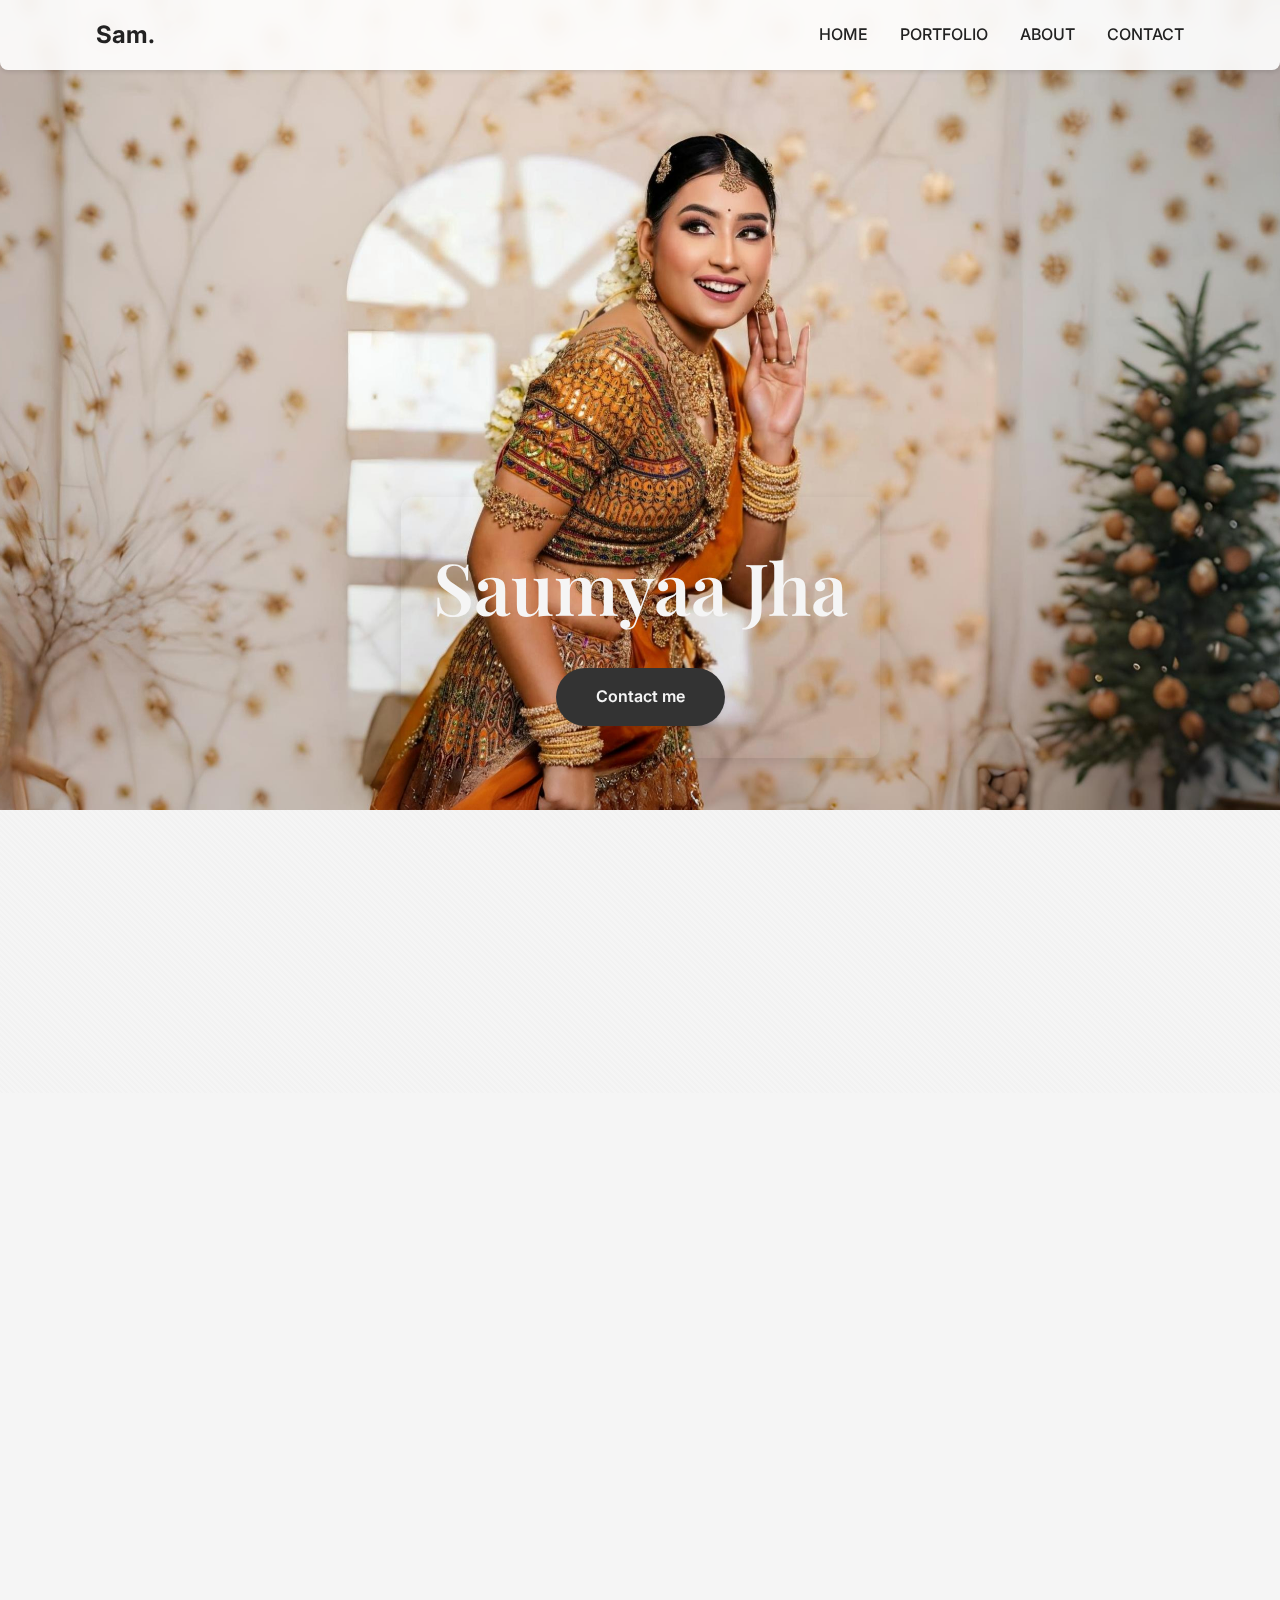
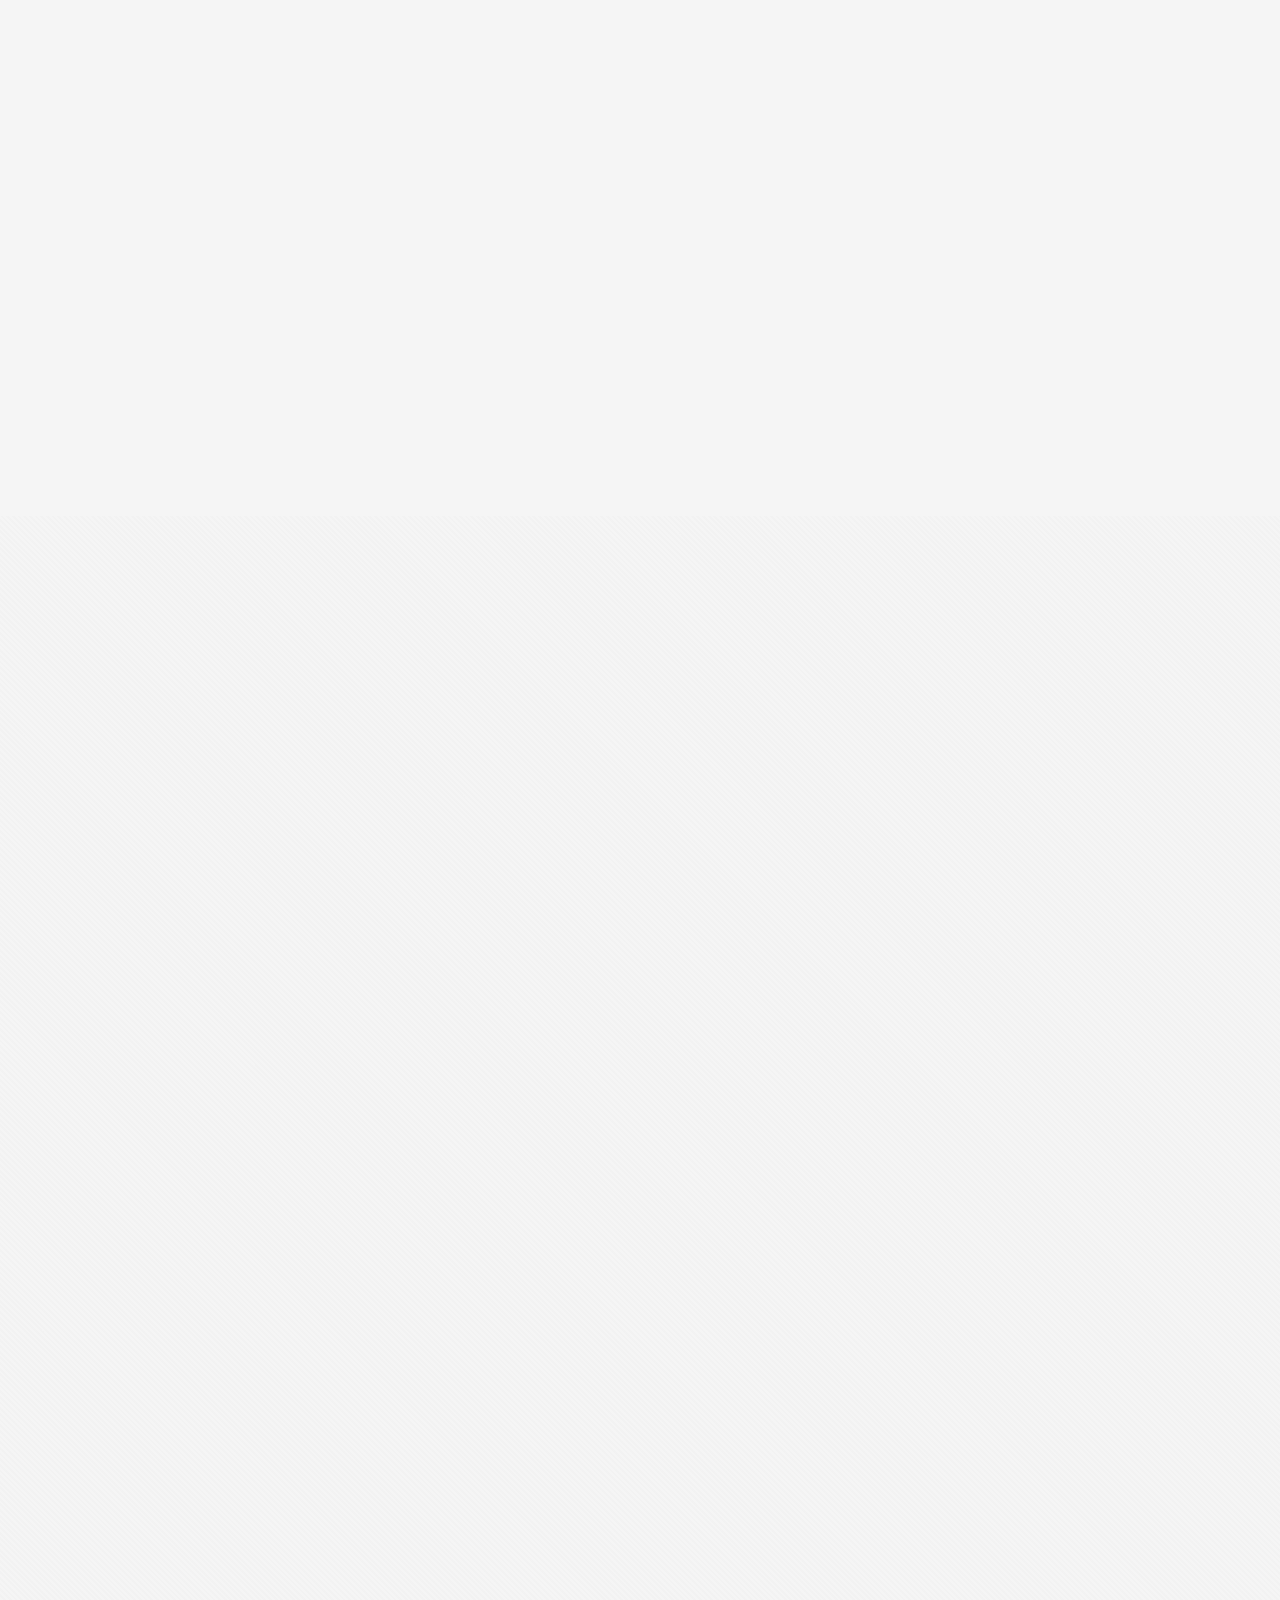
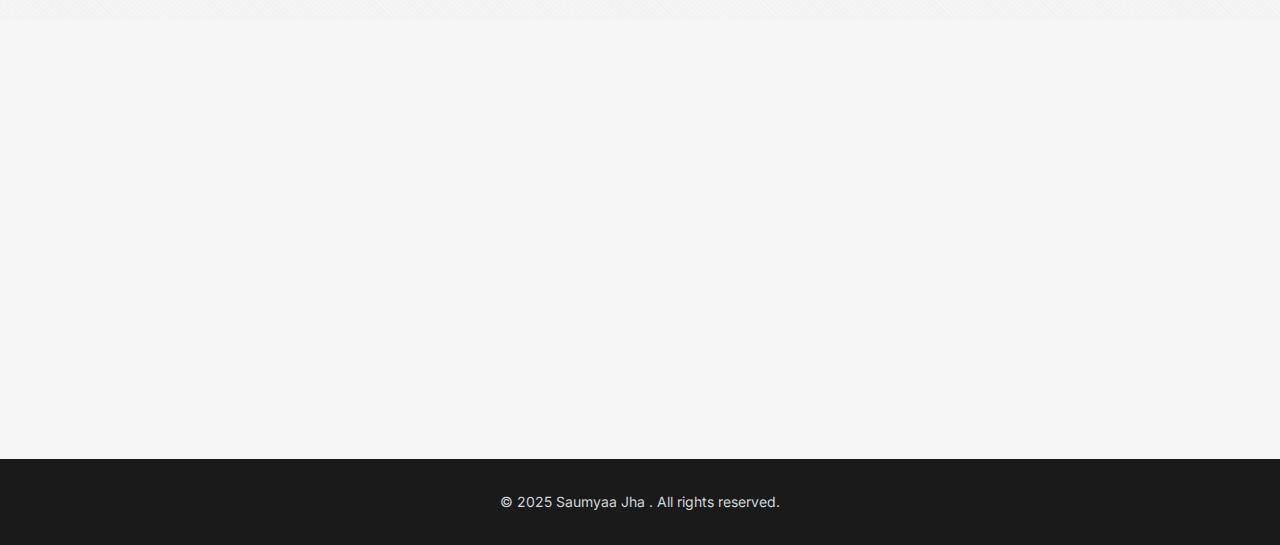
<file: index.html>
<!DOCTYPE html>
<html lang="en">
<head>
    <meta charset="UTF-8">
    <meta name="viewport" content="width=device-width, initial-scale=1.0">
    <title>Saumyaa Jha - Portfolio</title>
    <link rel="stylesheet" href="style1.css">
    <link rel="preconnect" href="https://fonts.googleapis.com">
    <link rel="preconnect" href="https://fonts.gstatic.com" crossorigin>
    <link href="https://fonts.googleapis.com/css2?family=Inter:wght@300;400;500;600;700&family=Playfair+Display:wght@400;500;600;700&display=swap" rel="stylesheet">
    <link rel="stylesheet" href="https://cdnjs.cloudflare.com/ajax/libs/font-awesome/6.0.0-beta3/css/all.min.css">
    <link href="https://unpkg.com/aos@2.3.1/dist/aos.css" rel="stylesheet">
</head>
<body>

    <header class="header">
        <div class="header-content">
            <div class="logo" data-aos="fade-right">Sam.</div>
            <nav class="nav-desktop">
                <ul>
                    <li data-aos="fade-down" data-aos-delay="100"><a href="#home">HOME</a></li>
                    <li data-aos="fade-down" data-aos-delay="200"><a href="#portfolio">PORTFOLIO</a></li>
                    <li data-aos="fade-down" data-aos-delay="300"><a href="#about">ABOUT</a></li>
                    <li data-aos="fade-down" data-aos-delay="400"><a href="#contact">CONTACT</a></li>
                </ul>
            </nav>
            <div class="nav-icons">
                <i class="fas fa-bars menu-icon" id="mobile-menu-open" data-aos="fade-left"></i>
            </div>
        </div>
        <nav class="nav-mobile" id="mobile-menu">
            <ul>
                <li><a href="#home" class="mobile-nav-link">HOME</a></li>
                <li><a href="#portfolio" class="mobile-nav-link">PORTFOLIO</a></li>
                <li><a href="#about" class="mobile-nav-link">ABOUT</a></li>
                <li><a href="#contact" class="mobile-nav-link">CONTACT</a></li>
                <li><i class="fas fa-times close-icon" id="mobile-menu-close"></i></li>
            </ul>
        </nav>
    </header>

    <section id="home" class="hero-section">
        <div class="hero-background"></div>
        <div class="hero-overlay-content" data-aos="fade-up" data-aos-duration="1500">
            <h1 class="hero-title">Saumyaa Jha</h1>
            <a href="#contact" class="btn-secondary">Contact me</a>
        </div>
    </section>

    <section class="vision-section">
        <h2 class="vision-title" data-aos="fade-up">The Perfect Model for Every Vision</h2>
    </section>

    <section id="portfolio" class="portfolio-section">
        <div class="container">
            <h2 class="section-title" data-aos="fade-up">My Portfolio</h2>
            <div class="portfolio-grid">
                <div class="portfolio-item" data-aos="fade-up" data-aos-delay="100">
                    <img src="So what next .webp" alt="editorial shots" class="portfolio-image">
                    <div class="portfolio-content">
                        <h3 class="portfolio-heading">Fashion Editorial</h3>
                        <p class="portfolio-description">A stunning collection of high-fashion editorial shots.</p>
                    </div>
                </div>
                <div class="portfolio-item" data-aos="fade-up" data-aos-delay="200">
                    <img src="comercial.webp" alt="Commercial Campaigns" class="portfolio-image">
                    <div class="portfolio-content">
                        <h3 class="portfolio-heading">Commercial Campaigns</h3>
                        <p class="portfolio-description">Showcasing versatility in commercial advertising.</p>
                    </div>
                </div>
                <div class="portfolio-item" data-aos="fade-up" data-aos-delay="300">
                    <img src="Okay some closeups .webp" alt="Beauty & Lifestyle" class="portfolio-image">
                    <div class="portfolio-content">
                        <h3 class="portfolio-heading">Beauty & Lifestyle</h3>
                        <p class="portfolio-description">Capturing the essence of natural beauty and everyday elegance.</p>
                    </div>
                </div>
            </div>
            <div class="text-center" data-aos="fade-up" data-aos-delay="400">
                <a href="full-portfolio.html" class="btn-secondary">Explore My Full Portfolio</a>
            </div>
        </div>
    </section>

    <section id="about" class="about-section">
        <div class="container about-flex-container">
            <div class="about-image-wrapper" data-aos="fade-right">
                <img src="mona about.jpg" alt="About Simone Smith" class="about-image">
            </div>
            <div class="about-content" data-aos="fade-left">
                <h2 class="section-title">About Saumyaa</h2>
                <p class="about-text">
                    Hello! I'm Saumya Jha, a 22-year-old professional model and PR based in Delhi, currently pursuing my B.Com (3rd year). With over 2 years of industry experience, I've worked across diverse projects ranging from traditional to western and Indo-western styles, both in studio and on outdoor locations
                </p>
                <p class="about-text">
                    Standing at 5'6" (without heels) with a well-balanced physique (32-28/30-34), I bring elegance and confidence to every frame. My medium to fair skin tone, black eyes, and brown hair offer a versatile look for varied concepts and campaigns. I’m fluent in Hindi and English, comfortable with all shooting schedules, and open to outstation as well as international shoots (currently without a passport).

                </p>
                <p class="about-text">
                    I'm passionate about fashion and self-expression, always striving to bring authenticity and professionalism to every shoot. While I'm open to creative and impactful storytelling, I maintain clear boundaries regarding on-screen intimacy and bold scenes. I’m not comfortable with bikini shoots, smooch/kiss scenes, or bold content.
                </p>
                <p class="about-text">
                    Whether it’s Indian wear, western outfits, skirts, or shorts, I adapt seamlessly to the theme and bring my full energy to the camera. I have no allergies to cosmetics or dust, making me flexible for both indoor and outdoor environments.
                </p>
                <p class="about-text">
                    If you're looking for a committed, expressive, and experienced model who respects creativity with clarity—I'd love to collaborate!
                </p>
            </div>
        </div>
    </section>

    <section id="contact" class="contact-section">
        <div class="container text-center">
            <h2 class="section-title" data-aos="fade-up">Get in Touch</h2>
            <p class="contact-text" data-aos="fade-up" data-aos-delay="100">
                I'm always open to new collaborations and exciting projects. Feel free to reach out!
            </p>
            <div class="contact-details" data-aos="fade-up" data-aos-delay="200">
                <p><i class="fa-solid fa-phone"></i> +91 9999999999</p>
                <p><i class="fas fa-envelope"></i> Email: <a href="mailto:xyz@gmail.com">xyz@gmail.com</a></p>
                </div>
        </div>
    </section>

    <footer class="footer">
        <div class="container">
            <p>&copy; 2025 Saumyaa Jha . All rights reserved.</p>
        </div>
    </footer>

    <script src="https://unpkg.com/aos@2.3.1/dist/aos.js"></script>
    <script>
        // Initialize AOS
        AOS.init({
            duration: 1000, // global duration for animations
            once: false // whether animation should happen only once - default
        });
        
        // Scroll to the top of the page on load
        window.scrollTo(0, 0);



        // JavaScript for Mobile Menu Functionality
        document.addEventListener('DOMContentLoaded', () => {
            const mobileMenuOpen = document.getElementById('mobile-menu-open');
            const mobileMenuClose = document.getElementById('mobile-menu-close');
            const mobileMenu = document.getElementById('mobile-menu');
            const mobileNavLinks = document.querySelectorAll('.mobile-nav-link');

            // Open mobile menu
            if (mobileMenuOpen) {
                mobileMenuOpen.addEventListener('click', () => {
                    mobileMenu.classList.add('active');
                });
            }

            // Close mobile menu
            if (mobileMenuClose) {
                mobileMenuClose.addEventListener('click', () => {
                    mobileMenu.classList.remove('active');
                });
            }

            // Close mobile menu when a link is clicked
            mobileNavLinks.forEach(link => {
                link.addEventListener('click', () => {
                    mobileMenu.classList.remove('active');
                });
            });

            // Smooth scrolling for navigation links
            document.querySelectorAll('a[href^="#"]').forEach(anchor => {
                anchor.addEventListener('click', function (e) {
                    e.preventDefault();

                    document.querySelector(this.getAttribute('href')).scrollIntoView({
                        behavior: 'smooth'
                    });
                });
            });
        });

    </script>
</body>
</html>
</file>
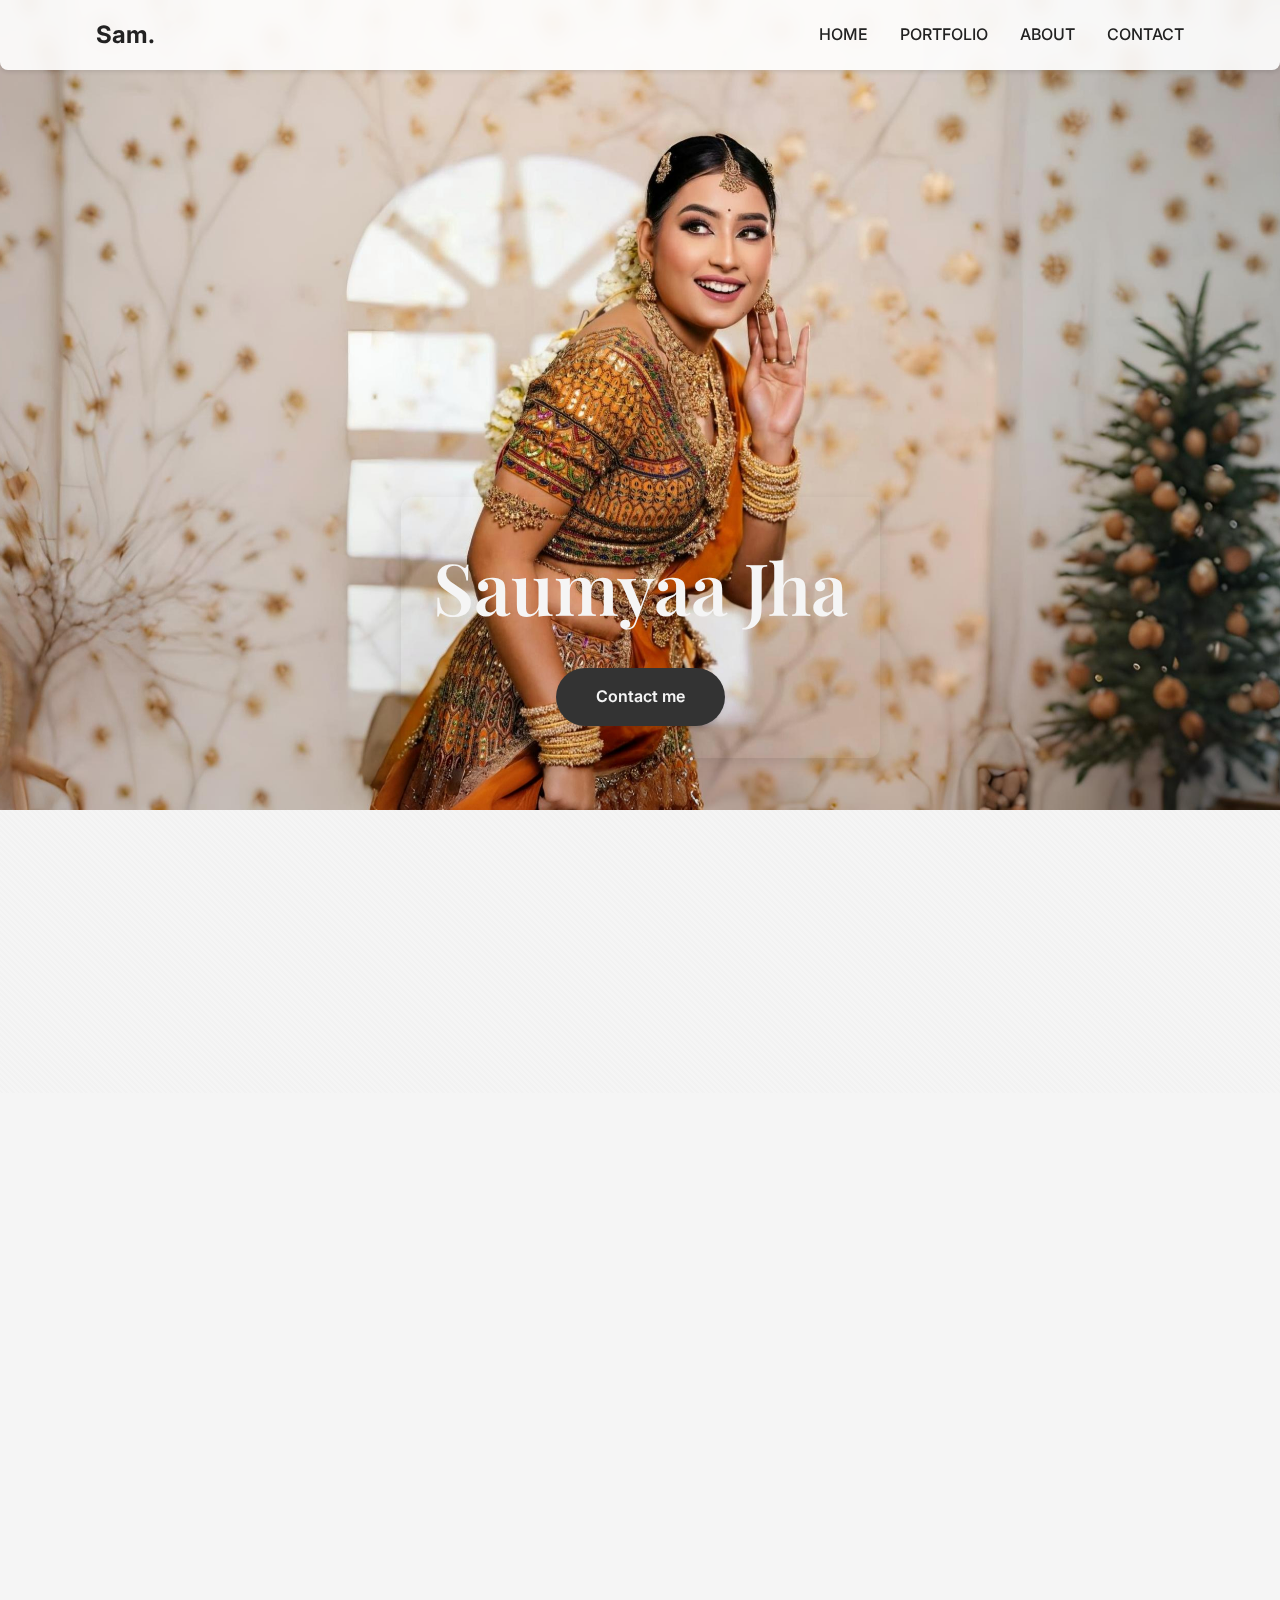
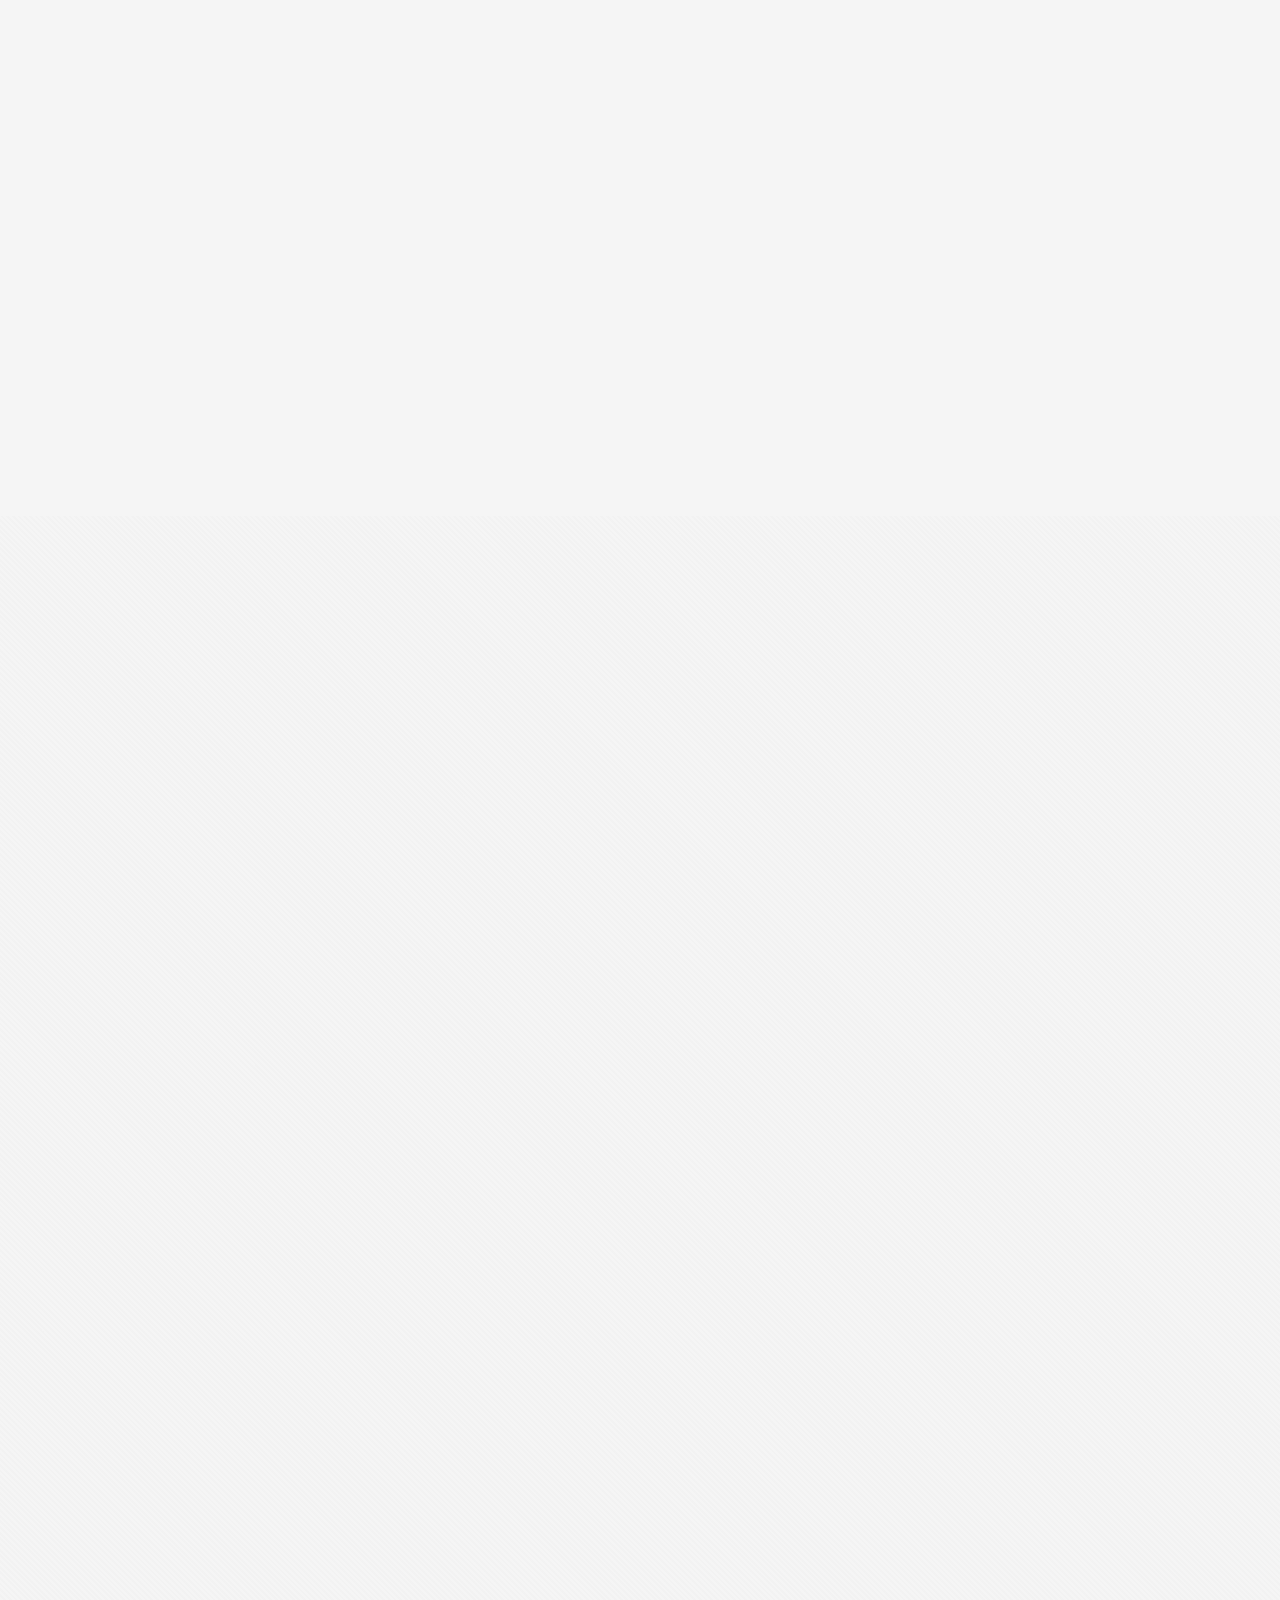
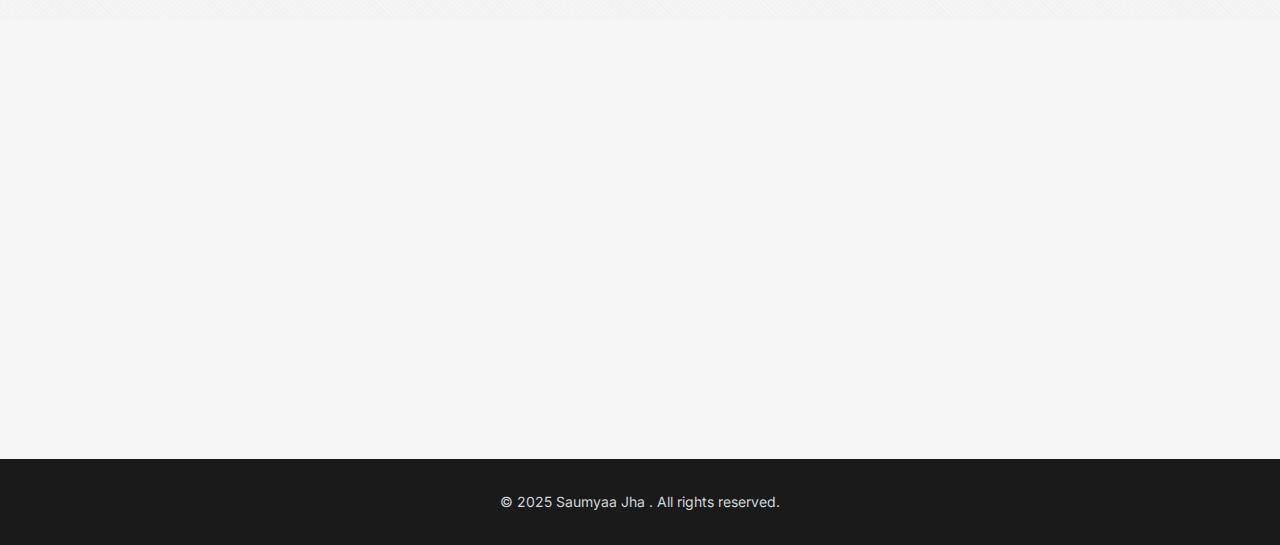
<file: index1.html>
<!DOCTYPE html>
<html lang="en">
<head>
    <meta charset="UTF-8">
    <meta name="viewport" content="width=device-width, initial-scale=1.0">
    <title>Saumyaa Jha - Portfolio</title>
    <link rel="stylesheet" href="style1.css">
    <link rel="preconnect" href="https://fonts.googleapis.com">
    <link rel="preconnect" href="https://fonts.gstatic.com" crossorigin>
    <link href="https://fonts.googleapis.com/css2?family=Inter:wght@300;400;500;600;700&family=Playfair+Display:wght@400;500;600;700&display=swap" rel="stylesheet">
    <link rel="stylesheet" href="https://cdnjs.cloudflare.com/ajax/libs/font-awesome/6.0.0-beta3/css/all.min.css">
    <link href="https://unpkg.com/aos@2.3.1/dist/aos.css" rel="stylesheet">
</head>
<body>

    <header class="header">
        <div class="header-content">
            <div class="logo" data-aos="fade-right">Sam.</div>
            <nav class="nav-desktop">
                <ul>
                    <li data-aos="fade-down" data-aos-delay="100"><a href="#home">HOME</a></li>
                    <li data-aos="fade-down" data-aos-delay="200"><a href="#portfolio">PORTFOLIO</a></li>
                    <li data-aos="fade-down" data-aos-delay="300"><a href="#about">ABOUT</a></li>
                    <li data-aos="fade-down" data-aos-delay="400"><a href="#contact">CONTACT</a></li>
                </ul>
            </nav>
            <div class="nav-icons">
                <i class="fas fa-bars menu-icon" id="mobile-menu-open" data-aos="fade-left"></i>
            </div>
        </div>
        <nav class="nav-mobile" id="mobile-menu">
            <ul>
                <li><a href="#home" class="mobile-nav-link">HOME</a></li>
                <li><a href="#portfolio" class="mobile-nav-link">PORTFOLIO</a></li>
                <li><a href="#about" class="mobile-nav-link">ABOUT</a></li>
                <li><a href="#contact" class="mobile-nav-link">CONTACT</a></li>
                <li><i class="fas fa-times close-icon" id="mobile-menu-close"></i></li>
            </ul>
        </nav>
    </header>

    <section id="home" class="hero-section">
        <div class="hero-background"></div>
        <div class="hero-overlay-content" data-aos="fade-up" data-aos-duration="1500">
            <h1 class="hero-title">Saumyaa Jha</h1>
            <a href="#contact" class="btn-secondary">Contact me</a>
        </div>
    </section>

    <section class="vision-section">
        <h2 class="vision-title" data-aos="fade-up">The Perfect Model for Every Vision</h2>
    </section>

    <section id="portfolio" class="portfolio-section">
        <div class="container">
            <h2 class="section-title" data-aos="fade-up">My Portfolio</h2>
            <div class="portfolio-grid">
                <div class="portfolio-item" data-aos="fade-up" data-aos-delay="100">
                    <img src="So what next .webp" alt="editorial shots" class="portfolio-image">
                    <div class="portfolio-content">
                        <h3 class="portfolio-heading">Fashion Editorial</h3>
                        <p class="portfolio-description">A stunning collection of high-fashion editorial shots.</p>
                    </div>
                </div>
                <div class="portfolio-item" data-aos="fade-up" data-aos-delay="200">
                    <img src="comercial.webp" alt="Commercial Campaigns" class="portfolio-image">
                    <div class="portfolio-content">
                        <h3 class="portfolio-heading">Commercial Campaigns</h3>
                        <p class="portfolio-description">Showcasing versatility in commercial advertising.</p>
                    </div>
                </div>
                <div class="portfolio-item" data-aos="fade-up" data-aos-delay="300">
                    <img src="Okay some closeups .webp" alt="Beauty & Lifestyle" class="portfolio-image">
                    <div class="portfolio-content">
                        <h3 class="portfolio-heading">Beauty & Lifestyle</h3>
                        <p class="portfolio-description">Capturing the essence of natural beauty and everyday elegance.</p>
                    </div>
                </div>
            </div>
            <div class="text-center" data-aos="fade-up" data-aos-delay="400">
                <a href="full-portfolio.html" class="btn-secondary">Explore My Full Portfolio</a>
            </div>
        </div>
    </section>

    <section id="about" class="about-section">
        <div class="container about-flex-container">
            <div class="about-image-wrapper" data-aos="fade-right">
                <img src="mona about.jpg" alt="About Simone Smith" class="about-image">
            </div>
            <div class="about-content" data-aos="fade-left">
                <h2 class="section-title">About Saumyaa</h2>
                <p class="about-text">
                    Hello! I'm Saumya Jha, a 22-year-old professional model and PR based in Delhi, currently pursuing my B.Com (3rd year). With over 2 years of industry experience, I've worked across diverse projects ranging from traditional to western and Indo-western styles, both in studio and on outdoor locations
                </p>
                <p class="about-text">
                    Standing at 5'6" (without heels) with a well-balanced physique (32-28/30-34), I bring elegance and confidence to every frame. My medium to fair skin tone, black eyes, and brown hair offer a versatile look for varied concepts and campaigns. I’m fluent in Hindi and English, comfortable with all shooting schedules, and open to outstation as well as international shoots (currently without a passport).

                </p>
                <p class="about-text">
                    I'm passionate about fashion and self-expression, always striving to bring authenticity and professionalism to every shoot. While I'm open to creative and impactful storytelling, I maintain clear boundaries regarding on-screen intimacy and bold scenes. I’m not comfortable with bikini shoots, smooch/kiss scenes, or bold content.
                </p>
                <p class="about-text">
                    Whether it’s Indian wear, western outfits, skirts, or shorts, I adapt seamlessly to the theme and bring my full energy to the camera. I have no allergies to cosmetics or dust, making me flexible for both indoor and outdoor environments.
                </p>
                <p class="about-text">
                    If you're looking for a committed, expressive, and experienced model who respects creativity with clarity—I'd love to collaborate!
                </p>
            </div>
        </div>
    </section>

    <section id="contact" class="contact-section">
        <div class="container text-center">
            <h2 class="section-title" data-aos="fade-up">Get in Touch</h2>
            <p class="contact-text" data-aos="fade-up" data-aos-delay="100">
                I'm always open to new collaborations and exciting projects. Feel free to reach out!
            </p>
            <div class="contact-details" data-aos="fade-up" data-aos-delay="200">
                <p><i class="fa-solid fa-phone"></i> +91 9999999999</p>
                <p><i class="fas fa-envelope"></i> Email: <a href="mailto:xyz@gmail.com">xyz@gmail.com</a></p>
                </div>
        </div>
    </section>

    <footer class="footer">
        <div class="container">
            <p>&copy; 2025 Saumyaa Jha . All rights reserved.</p>
        </div>
    </footer>

    <script src="https://unpkg.com/aos@2.3.1/dist/aos.js"></script>
    <script>
        // Initialize AOS
        AOS.init({
            duration: 1000, // global duration for animations
            once: false // whether animation should happen only once - default
        });
        
        // Scroll to the top of the page on load
        window.scrollTo(0, 0);



        // JavaScript for Mobile Menu Functionality
        document.addEventListener('DOMContentLoaded', () => {
            const mobileMenuOpen = document.getElementById('mobile-menu-open');
            const mobileMenuClose = document.getElementById('mobile-menu-close');
            const mobileMenu = document.getElementById('mobile-menu');
            const mobileNavLinks = document.querySelectorAll('.mobile-nav-link');

            // Open mobile menu
            if (mobileMenuOpen) {
                mobileMenuOpen.addEventListener('click', () => {
                    mobileMenu.classList.add('active');
                });
            }

            // Close mobile menu
            if (mobileMenuClose) {
                mobileMenuClose.addEventListener('click', () => {
                    mobileMenu.classList.remove('active');
                });
            }

            // Close mobile menu when a link is clicked
            mobileNavLinks.forEach(link => {
                link.addEventListener('click', () => {
                    mobileMenu.classList.remove('active');
                });
            });

            // Smooth scrolling for navigation links
            document.querySelectorAll('a[href^="#"]').forEach(anchor => {
                anchor.addEventListener('click', function (e) {
                    e.preventDefault();

                    document.querySelector(this.getAttribute('href')).scrollIntoView({
                        behavior: 'smooth'
                    });
                });
            });
        });

    </script>
</body>
</html>
</file>
<file: style1.css>
/* Custom Properties (CSS Variables) */
:root {
    --primary-bg: #f5f5f5; /* Light gray background */
    --secondary-bg: #ffffff; /* White background for cards/overlays */
    --dark-bg: #333333; /* Dark background for sections/footer */
    --text-color-dark: #222222; /* Dark text for headings/body */
    --text-color-light: #f5f5f5; /* Light text for dark backgrounds */
    --accent-color: #ef4444; /* Red accent color */
    --accent-hover-color: #dc2626; /* Darker red on hover */
    --border-color: #e5e7eb; /* Light border color */
    --shadow-color: rgba(0, 0, 0, 0.1); /* Subtle shadow */

    --font-inter: 'Inter', sans-serif;
    --font-playfair: 'Playfair Display', serif;

     --subtle-background-pattern: repeating-linear-gradient(
    45deg,
    rgba(0, 0, 0, 0.01),
    rgba(0, 0, 0, 0.01) 2px,
    transparent 2px,
    transparent 4px
  );
}

/* Base Styles */
* {
    margin: 0;
    padding: 0;
    box-sizing: border-box;
}

html {
    scroll-behavior: smooth;
    overflow-x: hidden; /* Add it here as well for maximum effect */
}

body {
    font-family: var(--font-inter);
    color: var(--text-color-dark);
    background-color: var(--primary-bg);
    line-height: 1.6;
    -webkit-font-smoothing: antialiased;
    -moz-osx-font-smoothing: grayscale;
     background-image: var(--subtle-background-pattern); /* Subtle background pattern */
     overflow-x: hidden; /* Add this line to prevent horizontal scrolling */
}

/* Container for consistent padding */
.container {
    max-width: 1200px;
    margin: 0 auto;
    padding: 0 1.5rem; /* 24px */
}

/* Header Section */
.header {
    position: fixed;
    top: 0;
    left: 0;
    right: 0;
    z-index: 50;
    background-color: rgba(255, 255, 255, 0.9);
    -webkit-backdrop-filter: blur(8px); /* Safari compatibility */
    backdrop-filter: blur(8px);
    box-shadow: 0 2px 4px var(--shadow-color);
    padding: 1rem 1.5rem; /* 16px 24px */
    border-bottom-left-radius: 0.5rem; /* 8px */
    border-bottom-right-radius: 0.5rem; /* 8px */
}

.header-content {
    display: flex;
    justify-content: space-between;
    align-items: center;
    max-width: 1200px;
    margin: 0 auto;
}

.logo {
    font-size: 1.5rem; /* 24px */
    font-weight: 700;
    color: var(--text-color-dark);
}

.nav-desktop {
    display: none; /* Hidden by default, shown on larger screens */
}

.nav-desktop ul {
    list-style: none;
    display: flex;
    gap: 2rem; /* 32px */
}

.nav-desktop ul li a {
    text-decoration: none;
    color: var(--text-color-dark);
    font-weight: 500;
    transition: color 0.3s ease;
}

.nav-desktop ul li a:hover {
    color: var(--accent-color);
}

.nav-icons {
    display: flex; /* Always visible */
    align-items: center;
    gap: 1.5rem; /* 24px */
}

.menu-icon, .mail-icon {
    font-size: 1.5rem; /* 24px */
    color: var(--text-color-dark);
    cursor: pointer;
    transition: color 0.3s ease;
}

.menu-icon:hover, .mail-icon:hover {
    color: var(--accent-color);
}

/* Mobile Navigation Menu */
.nav-mobile {
    position: fixed;
    top: 0;
    right: -100%; /* Off-screen by default */
    width: 250px;
    height: 100vh;
    background-color: var(--dark-bg);
    padding-top: 4rem; /* 64px */
    box-shadow: -4px 0 8px var(--shadow-color);
    transition: right 0.3s ease-in-out;
    z-index: 60;
}

.nav-mobile.active {
    right: 0; /* Slide in */
}

.nav-mobile ul {
    list-style: none;
    padding: 0 1.5rem;
}

.nav-mobile ul li {
    margin-bottom: 1.5rem; /* 24px */
}

.nav-mobile ul li a {
    text-decoration: none;
    color: var(--text-color-light);
    font-size: 1.125rem; /* 18px */
    font-weight: 500;
    display: block;
    padding: 0.5rem 0; /* 8px */
    transition: color 0.3s ease;
}

.nav-mobile ul li a:hover {
    color: var(--accent-color);
}

.close-icon {
    position: absolute;
    top: 1.5rem; /* 24px */
    right: 1.5rem; /* 24px */
    font-size: 1.8rem; /* 28px */
    color: var(--text-color-light);
    cursor: pointer;
    transition: color 0.3s ease;
}

.close-icon:hover {
    color: var(--accent-color);
}

/* Hero Section */
.hero-section {
    /* Removed background-image from here */
    position: relative;
    width: 100%;
    height: 100vh; /* 100% of viewport height */
    display: flex;
    align-items: center;
    justify-content: center;
    padding-top: 5rem; /* 80px (to account for fixed header) */
    overflow: hidden;
}

.hero-background {
    position: absolute;
    inset: 0; /* top, right, bottom, left to 0 */
    background-image: url(monabackground.jpg); /* Moved background-image here */
    background-size: cover; /* Changed from 100% to cover for better responsiveness */
    background-position: center;
    background-repeat: no-repeat;
    transition: opacity 0.5s ease;
}

.hero-overlay-content {
    position: relative;
    top: 25%;
    z-index: 10;
    text-align: center;
    padding: 2rem; /* 32px */
    background-color: transparent; /* Semi-transparent white */
    border-radius: 0.75rem; /* 12px */
    box-shadow: 0 4px 12px var(--shadow-color);
    max-width: 500px;
    margin: 0 auto;
    transform: scale(0.95);
    transition: transform 0.7s ease-out;
}

.hero-overlay-content:hover {
    transform: scale(1);
}

.hero-title {
    font-size: 3rem; /* 56px */
    font-family: var(--font-playfair);
    font-weight: 600;
    color: whitesmoke;
    margin-bottom: 1.5rem; /* 24px */
}

/* Buttons */
.btn-primary {
    padding: 0.75rem 2rem; /* 12px 32px */
    background-color: var(--accent-color);
    color: var(--text-color-light);
    font-weight: 600;
    border-radius: 9999px; /* Fully rounded */
    box-shadow: 0 4px 6px -1px rgba(0, 0, 0, 0.1), 0 2px 4px -2px rgba(0, 0, 0, 0.06); /* Tailwind-like shadow */
    border: none;
    cursor: pointer;
    transition: background-color 0.3s ease, transform 0.3s ease;
}

.btn-primary:hover {
    background-color: var(--accent-hover-color);
    transform: scale(1.05);
}

.btn-secondary {
    padding: 1rem 2.5rem; /* 16px 40px */
    background-color: var(--dark-bg);
    color: var(--text-color-light);
    font-weight: 600;
    border-radius: 9999px; /* Fully rounded */
    box-shadow: 0 4px 6px -1px rgba(0, 0, 0, 0.1), 0 2px 4px -2px rgba(0, 0, 0, 0.06);
    border: none;
    cursor: pointer;
    transition: background-color 0.3s ease, transform 0.3s ease;
    text-decoration: none; /* Added for anchor tags */
    display: inline-block; /* Added for anchor tags to apply padding/margins correctly */
}

.btn-secondary:hover {
    background-color: #1a1a1a; /* Slightly darker */
    transform: scale(1.05);
}

/* Subsequent Section: The Perfect Model for Every Vision */
.vision-section {
    padding: 5rem 1.5rem; /* 80px 24px */
    display: flex;
    align-items: center;
    justify-content: center;
}

.vision-title {
    font-size: 2.25rem; /* 36px */
    font-family: var(--font-playfair);
    font-weight: 500;
    color: var(--text-color-dark);
    text-align: center;
    max-width: 600px;
    line-height: 1.4;
}

/* General Section Titles */
.section-title {
    font-size: 2.5rem; /* 40px */
    font-family: var(--font-playfair);
    font-weight: 600;
    color: var(--text-color-dark);
    text-align: center;
    margin-bottom: 3rem; /* 48px */
}

.section-title-light {
    font-size: 2.5rem; /* 40px */
    font-family: var(--font-playfair);
    font-weight: 600;
    color: var(--text-color-light);
    text-align: center;
    margin-bottom: 2rem; /* 32px */
}

/* Portfolio Section */
.portfolio-section {
    padding: 5rem 0; /* 80px vertical padding */
    background-color: var(--primary-bg);
}

.portfolio-grid {
    display: grid;
    grid-template-columns: 1fr; /* Single column by default */
    gap: 2rem; /* 32px */
    margin-bottom: 3rem; /* 48px */
}

.portfolio-item {
    background-color: var(--secondary-bg);
    border-radius: 0.5rem; /* 8px */
    box-shadow: 0 4px 6px -1px rgba(0, 0, 0, 0.1), 0 2px 4px -2px rgba(0, 0, 0, 0.06);
    overflow: hidden;
    transform: scale(1);
    transition: transform 0.3s ease;
}

.portfolio-item:hover {
    transform: scale(1.05);
}

.portfolio-image {
    width: 100%;
    height: cover; /* Fixed height for consistency */
    object-fit: cover;
}

.portfolio-content {
    padding: 1.5rem; /* 24px */
}

.portfolio-heading {
    font-size: 1.25rem; /* 20px */
    font-weight: 600;
    color: var(--text-color-dark);
    margin-bottom: 0.5rem; /* 8px */
}

.portfolio-description {
    color: #6b7280; /* Gray-600 */
}

.text-center {
    text-align: center;
}

/* About Section */
.about-section {
    padding: 5rem 0; /* 80px vertical padding */
}

.about-flex-container {
    display: flex;
    flex-direction: column; /* Stack vertically by default */
    align-items: center;
    gap: 3rem; /* 48px */
}

.about-image-wrapper {
    width: 100%;
}

.about-image {
    width: 100%;
    height: auto;
    border-radius: 0.75rem; /* 12px */
    box-shadow: 0 4px 12px var(--shadow-color);
}

.about-content {
    width: 100%;
    text-align: center;
}

.about-text {
    font-size: 1.125rem; /* 18px */
    color: #4b5563; /* Gray-700 */
    line-height: 1.75;
    margin-bottom: 1rem; /* 16px */
}

/* Contact Me Section */
.contact-section {
    padding: 5rem 0; /* 80px vertical padding */
    background-color: var(--primary-bg); /* Use primary background or choose another */
    color: var(--text-color-dark);
}

.contact-text {
    font-size: 1.125rem; /* 18px */
    margin-bottom: 2rem; /* 32px */
}

.contact-details {
    margin-top: 1.5rem;
    font-size: 1.125rem;
}

.contact-details p {
    margin-bottom: 0.75rem;
}

.contact-details a {
    color: var(--accent-color);
    text-decoration: none;
    transition: color 0.3s ease;
}

.contact-details a:hover {
    color: var(--accent-hover-color);
    text-decoration: underline;
}

/* Footer */
.footer {
    background-color: #1a1a1a; /* Even darker gray */
    color: #d1d5db; /* Gray-300 */
    padding: 2rem 0; /* 32px vertical padding */
    text-align: center;
    font-size: 0.875rem; /* 14px */
}

.footer-links {
    display: flex;
    justify-content: center;
    gap: 1.5rem; /* 24px */
    margin-top: 1rem; /* 16px */
}

.footer-links a {
    text-decoration: none;
    color: #d1d5db;
    transition: color 0.3s ease;
}

.footer-links a:hover {
    color: var(--accent-color);
}

/* =======================================
   Media Queries for Responsiveness
   ======================================= */

/* Medium screens (md: 768px and up) */
@media (min-width: 768px) {
    .header {
        padding: 1rem 3rem; /* 16px 48px */
    }
    .nav-desktop {
        display: block; /* Show desktop nav */
    }
    .menu-icon {
        display: none; /* Hide mobile menu icon */
    }
    .mail-icon {
        display: block; /* Show mail icon on desktop */
    }

    .hero-section {
        height: 90vh; /* 90% of viewport height on larger screens */
    }
    .hero-title {
        font-size: 4rem; /* 64px */
    }
    .vision-title {
        font-size: 2.5rem; /* 40px */
    }
    .section-title {
        font-size: 3rem; /* 48px */
    }
    .section-title-light {
        font-size: 3rem; /* 48px */
    }

    .portfolio-grid {
        grid-template-columns: repeat(2, 1fr); /* Two columns */
    }
    .about-flex-container {
        flex-direction: row; /* Side-by-side */
        text-align: left;
    }
    .about-image-wrapper {
        flex: 1; /* Take half width */
    }
    .about-content {
        flex: 1; /* Take half width */
        text-align: left;
    }
}

/* Large screens (lg: 1024px and up) */
@media (min-width: 1024px) {
    .header {
        padding: 1rem 6rem; /* 16px 96px */
    }
    .hero-title {
        font-size: 4.5rem; /* 72px */
    }
    .vision-title {
        font-size: 2.75rem; /* 44px */
    }
    .section-title {
        font-size: 3.5rem; /* 56px */
    }
    .section-title-light {
        font-size: 3.5rem; /* 56px */
    }
    .portfolio-grid {
        grid-template-columns: repeat(3, 1fr); /* Three columns */
    }

}

/* Extra large screens (xl: 1280px and up) */
@media (min-width: 1280px) {
    .container {
        padding: 0; /* Remove horizontal padding on very large screens for max-width */
    }
    .nav-icons {
    display: none; /* not visible */
}
}
</file>
